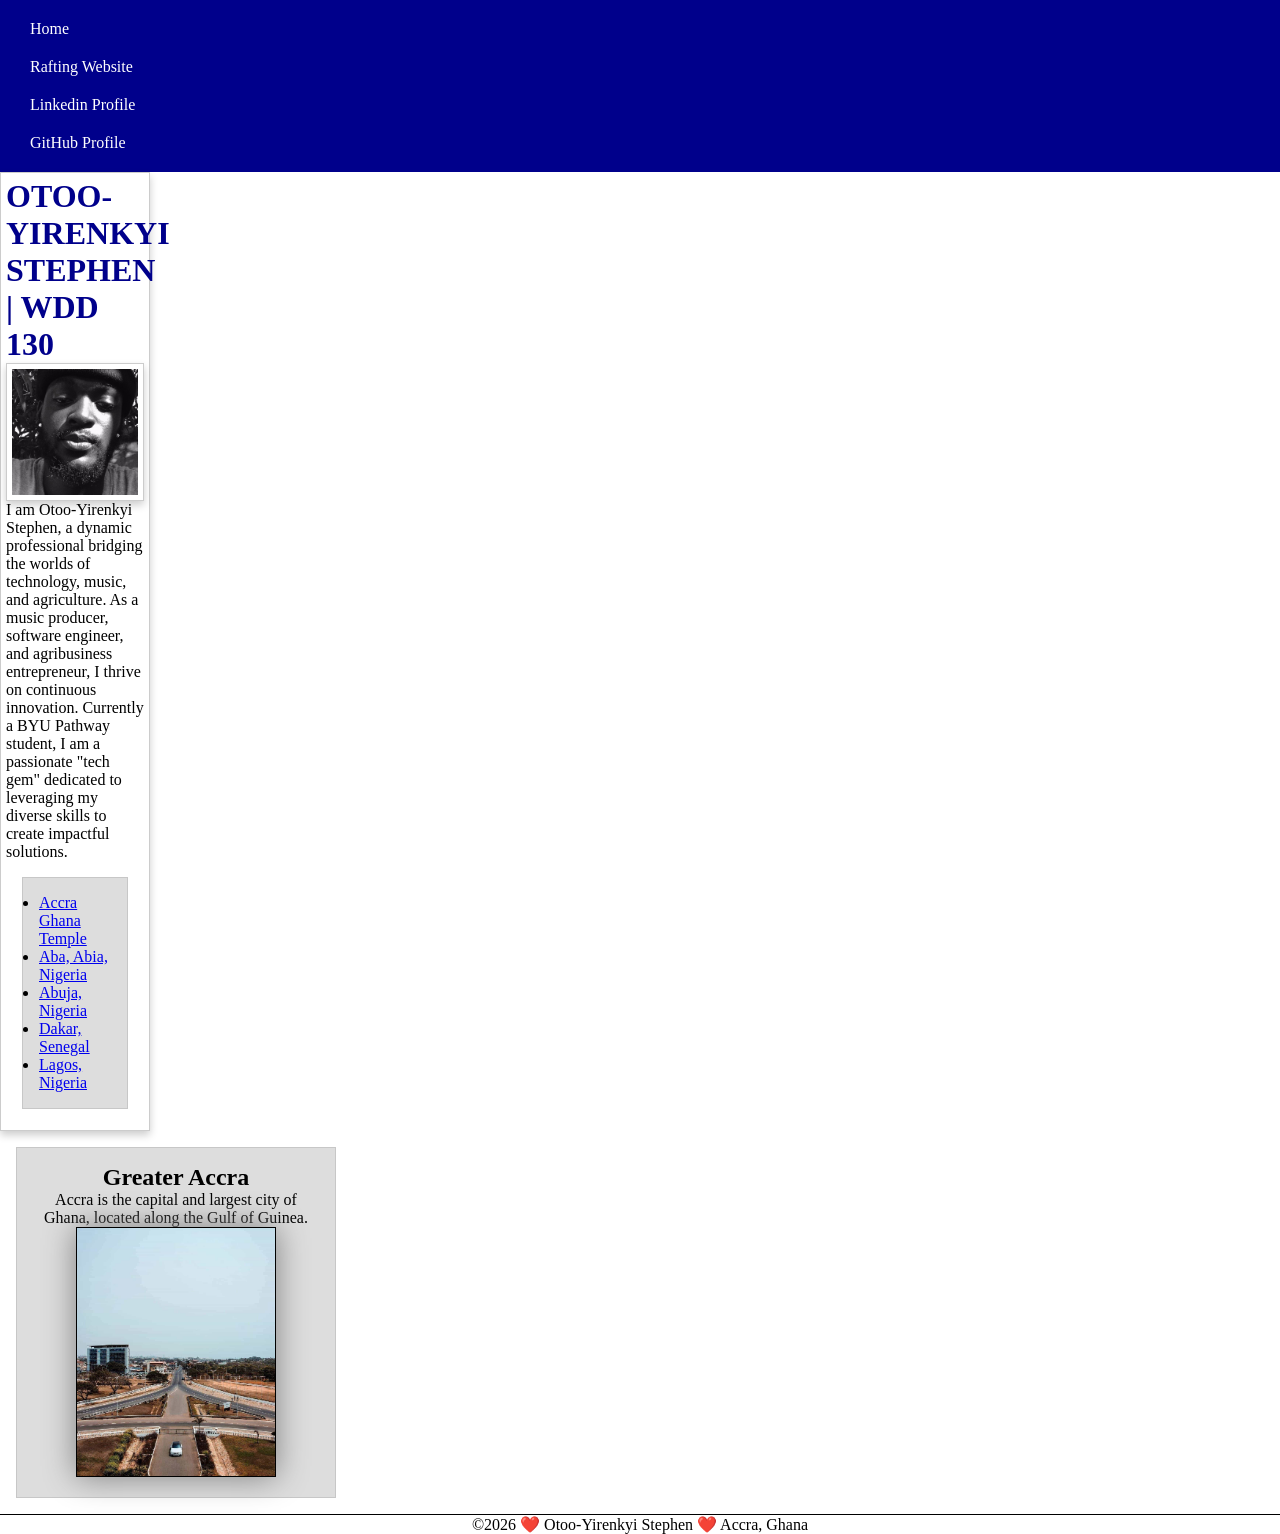
<file: index.html>
<!DOCTYPE html>
<html lang="en-US">

<head>
    <meta charset="UTF-8">
    <meta name="viewport" content="width=device-width, initial-scale=1.0">
    <title>OTOO-YIRENKYI STEPHEN | WDD 130</title>
    <meta name="description" content="Otoo-Yirenkyi Stephen's personal website for WDD 130 course.">
    <meta name="author" content="Otoo-Yirenkyi Stephen">

    <link rel="stylesheet" href="styles/styles.css">
</head>

<body>
    <header>
        <nav>
            <a href="#">Home</a>
            <a href="wwr/">Rafting Website</a>
            <a href="https://www.linkedin.com/in/yirenkyi-otoo-stephen-889b21194/?skipRedirect=true">Linkedin Profile</a>
            <a href="https://www.github.com/stevbeatz">GitHub Profile</a>
        </nav>
    </header>

    <main>
        <h1>OTOO-YIRENKYI STEPHEN | WDD 130</h1>
        <img src="images/profile.jpg" alt="Profile picture of Otoo-Yirenkyi Stephen" width="200">
        <p>
            I am Otoo-Yirenkyi Stephen, a dynamic professional bridging the worlds of technology,
            music, and agriculture. As a music producer, software engineer, and agribusiness
            entrepreneur,
            I thrive on continuous innovation. Currently a BYU Pathway student, I am a passionate
            "tech gem"
            dedicated to leveraging my diverse skills to create impactful solutions.
        </p>
        <ul class="box">
            <li><a href="https://www.churchofjesuschrist.org/temples/details/accra-ghana-temple?lang=eng" target="_blank" rel="noopener"> Accra Ghana Temple</a></li>
            <li><a href="https://www.churchofjesuschrist.org/temples/details/aba-abia-nigeria-temple?lang=eng" target="_blank" rel="noopener"> Aba, Abia, Nigeria</a></li>
            <li><a href="https://www.churchofjesuschrist.org/temples/details/abuja-nigeria-temple?lang=eng" target="_blank" rel="noopener"> Abuja, Nigeria</a></li>
            <li><a href="https://www.churchofjesuschrist.org/temples/details/dakar-senegal-temple?lang=eng" target="_blank" rel="noopener"> Dakar, Senegal</a></li>
            <li><a href="https://www.churchofjesuschrist.org/temples/details/lagos-nigeria-temple?lang=eng" target="_blank" rel="noopener"> Lagos, Nigeria</a></li>
        </ul>
    </main>

    <aside class="box">
        <h2>Greater Accra</h2>
        <p>Accra is the capital and largest city of Ghana, located along the Gulf of Guinea.</p>
        <img src="images/acra.jpg" alt="A scenic view of Accra, Ghana" width="300">
    </aside>

    <footer>
        <p>&copy;2026 ❤️ Otoo-Yirenkyi Stephen ❤️ Accra, Ghana</p>
    </footer>
</body>

</html>
</file>
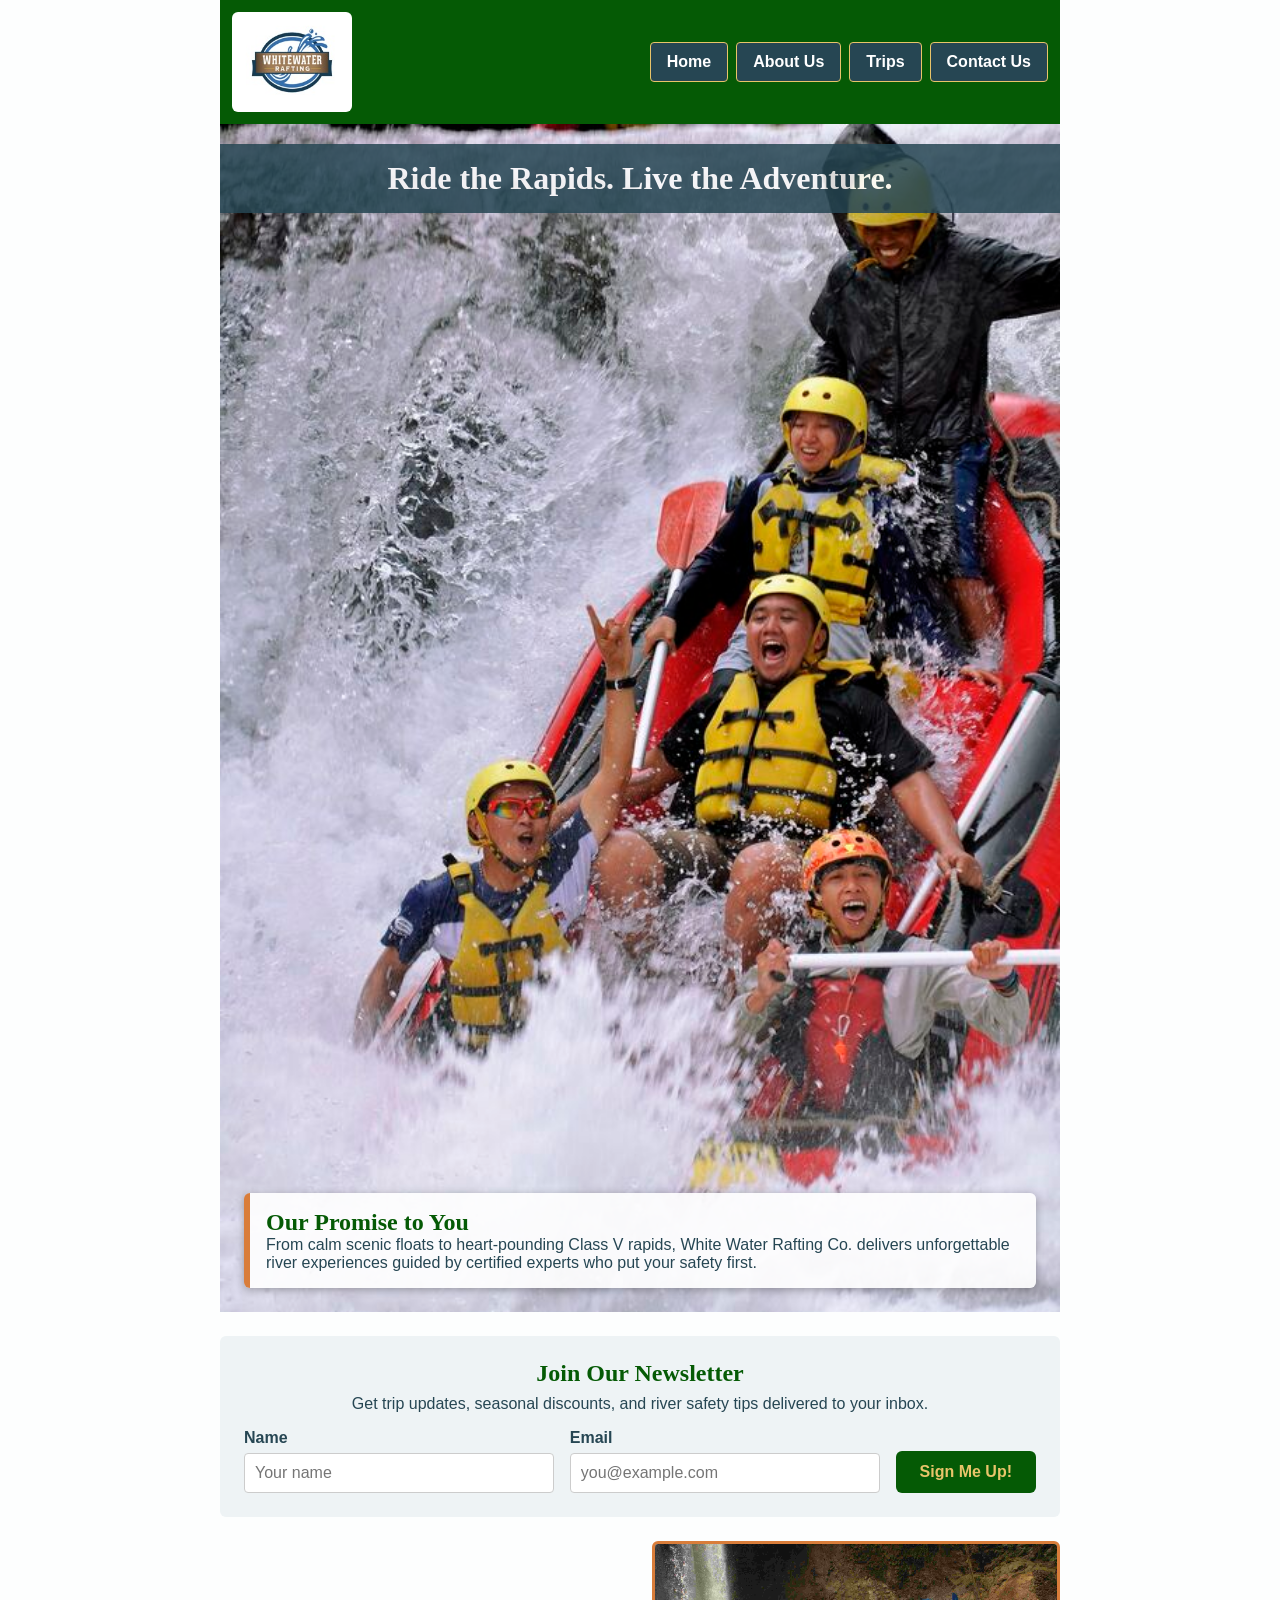
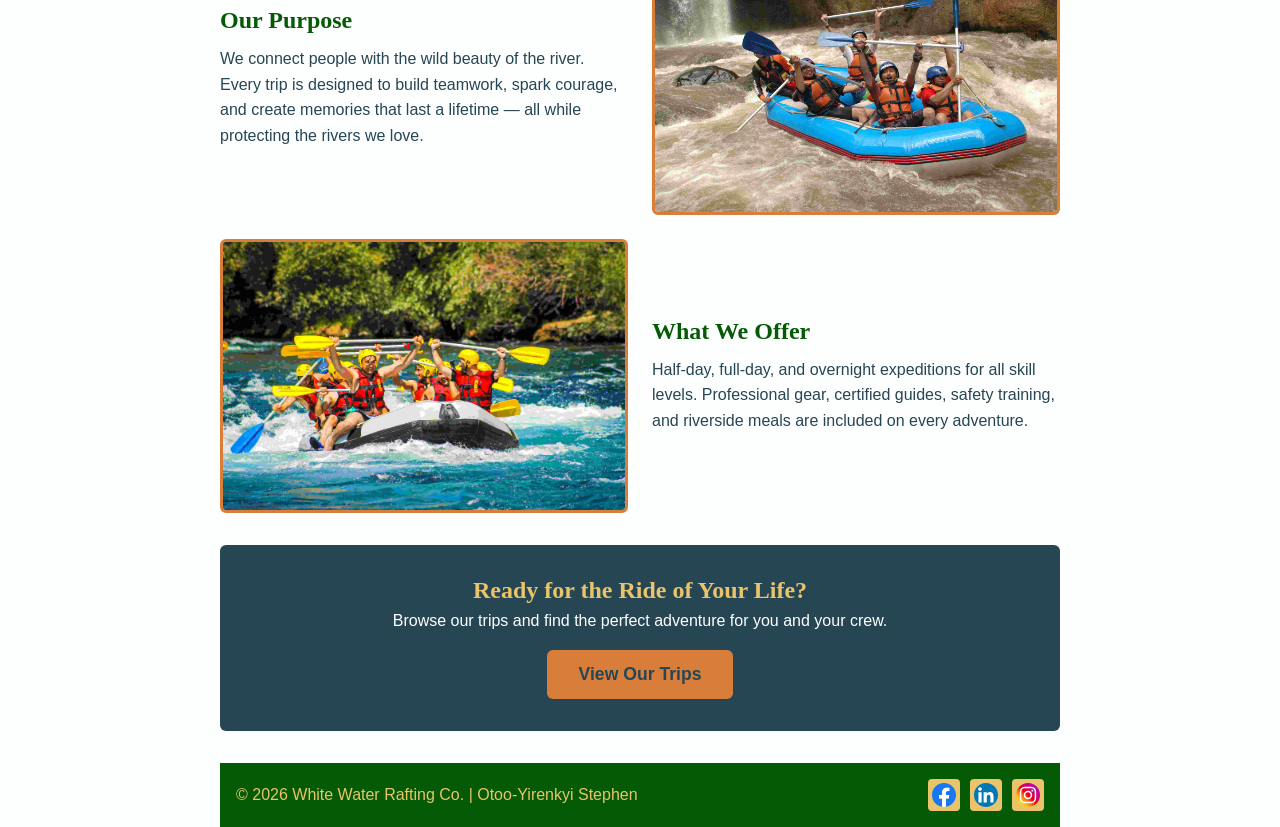
<file: wwr/index.html>
<!DOCTYPE html>
<html lang="en">

<head>
    <meta charset="UTF-8">
    <meta name="viewport" content="width=device-width, initial-scale=1.0">
    <title>Home | White Water Rafting Co.</title>
    <meta name="description"
      content="Experience the thrill of white water rafting with White Water Rafting Co. Book your adventure, join our newsletter, and explore our guided river trips.">
    <meta name="author" content="Otoo-Yirenkyi Stephen">
    <link rel="stylesheet" href="styles/rafting.css">
</head>

<body>
    <header>
        <img src="images/z-wwr-blue.jpg"
          alt="White Water Rafting Co. logo featuring a raft on rushing rapids">
        <nav>
            <a href="index.html">Home</a>
            <a href="about.html">About Us</a>
            <a href="trips.html">Trips</a>
            <a href="contact.html">Contact Us</a>
        </nav>
    </header>

    <main>
        <!-- HERO -->
        <div class="hero">
            <img src="images/boat_2.jpg"
              alt="Rafting team paddling through churning white water rapids">
            <h1>Ride the Rapids. Live the Adventure.</h1>
            <article>
                <h2>Our Promise to You</h2>
                <p>From calm scenic floats to heart-pounding Class V rapids, White Water Rafting Co.
                    delivers unforgettable river experiences guided by certified experts who put
                    your safety first.</p>
            </article>
        </div>

        <!-- NEWSLETTER SIGN-UP -->
        <section class="newsletter">
            <h2>Join Our Newsletter</h2>
            <p>Get trip updates, seasonal discounts, and river safety tips delivered to your inbox.
            </p>
            <form action="#" method="post" class="newsletter-form">
                <div class="form-row">
                    <label for="news-name">Name</label>
                    <input type="text" id="news-name" name="name" placeholder="Your name" required>
                </div>
                <div class="form-row">
                    <label for="news-email">Email</label>
                    <input type="email" id="news-email" name="email" placeholder="you@example.com"
                      required>
                </div>
                <button type="submit">Sign Me Up!</button>
            </form>
        </section>

        <!-- CSS GRID: Purpose & Offerings -->
        <section class="home-grid">
            <div class="grid-item text-item">
                <h2>Our Purpose</h2>
                <p>We connect people with the wild beauty of the river. Every trip is designed to
                    build teamwork, spark courage, and create memories that last a lifetime — all
                    while protecting the rivers we love.</p>
            </div>
            <div class="grid-item image-item">
                <img src="images/dawinara.jpg"
                  alt="Group of rafters celebrating together on the riverbank">
            </div>

            <div class="grid-item image-item">
                <img src="images/hilmiisilak.jpg"
                  alt="Guide pointing out river features to a rafting team">
            </div>
            <div class="grid-item text-item">
                <h2>What We Offer</h2>
                <p>Half-day, full-day, and overnight expeditions for all skill levels. Professional
                    gear, certified guides, safety training, and riverside meals are included on
                    every adventure.</p>
            </div>
        </section>

        <!-- CALL TO ACTION -->
        <section class="cta">
            <h2>Ready for the Ride of Your Life?</h2>
            <p>Browse our trips and find the perfect adventure for you and your crew.</p>
            <a href="trips.html" class="cta-button">View Our Trips</a>
        </section>
    </main>

    <footer>
        <p>&copy; 2026 White Water Rafting Co. | Otoo-Yirenkyi Stephen</p>
        <nav class="socialmedia">
            <a href="https://www.facebook.com" target="_blank" rel="noopener">
                <img src="images/facebook.svg" alt="Facebook icon">
            </a>
            <a href="https://www.linkedin.com" target="_blank" rel="noopener">
                <img src="images/linkedin.svg" alt="LinkedIn icon">
            </a>
            <a href="https://www.instagram.com" target="_blank" rel="noopener">
                <img src="images/instagram.svg" alt="Instagram icon">
            </a>
        </nav>
    </footer>
</body>

</html>
</file>
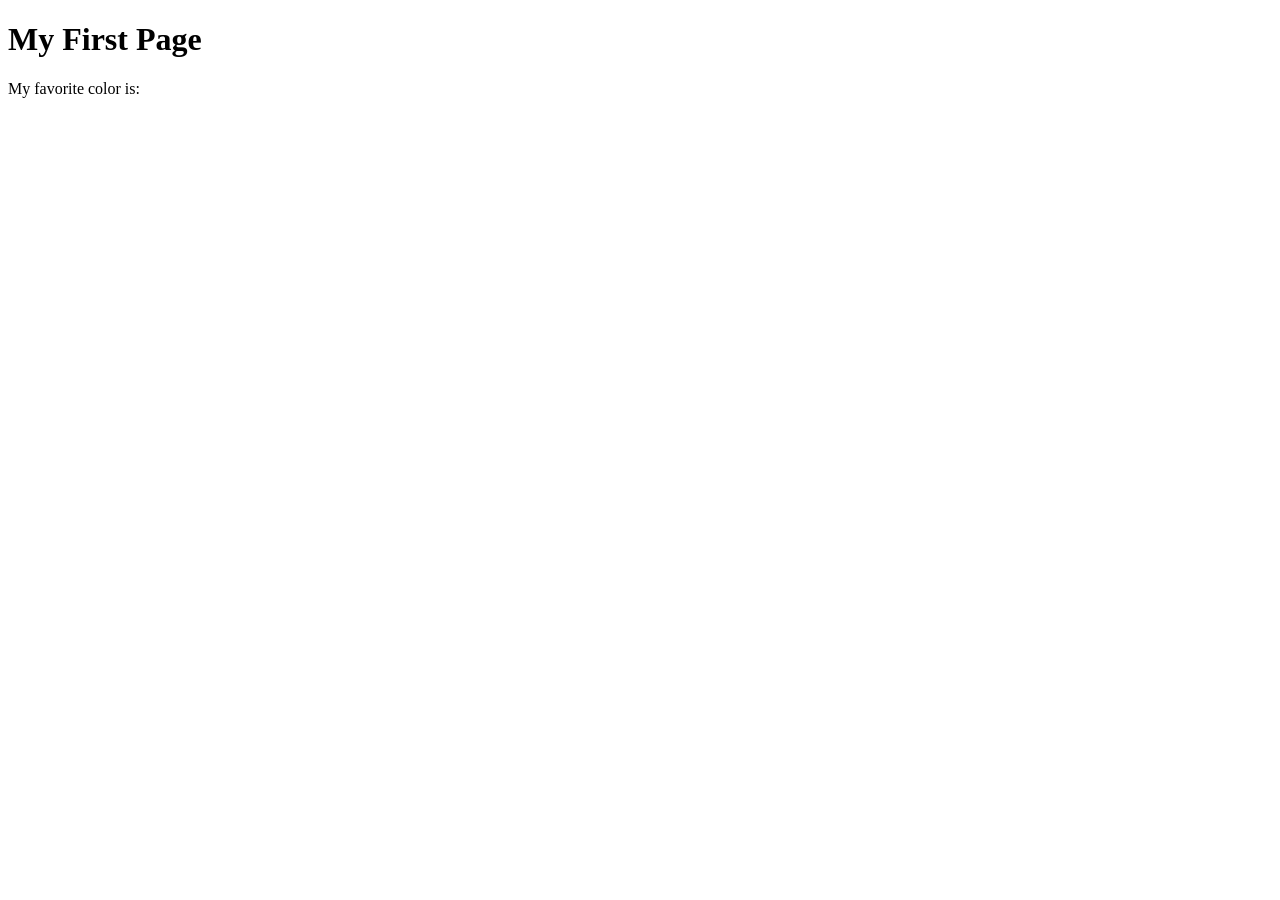
<file: week01/first-page.html>
<!DOCTYPE html>
<html lang="en">
<head>
    <meta charset="UTF-8">
    <meta name="viewport" content="width=device-width, initial-scale=1.0">
    <title>My First Page</title>
</head>
<body>
    <h1>My First Page</h1>
    <p>My favorite color is: </p>
</body>
</html>
</file>
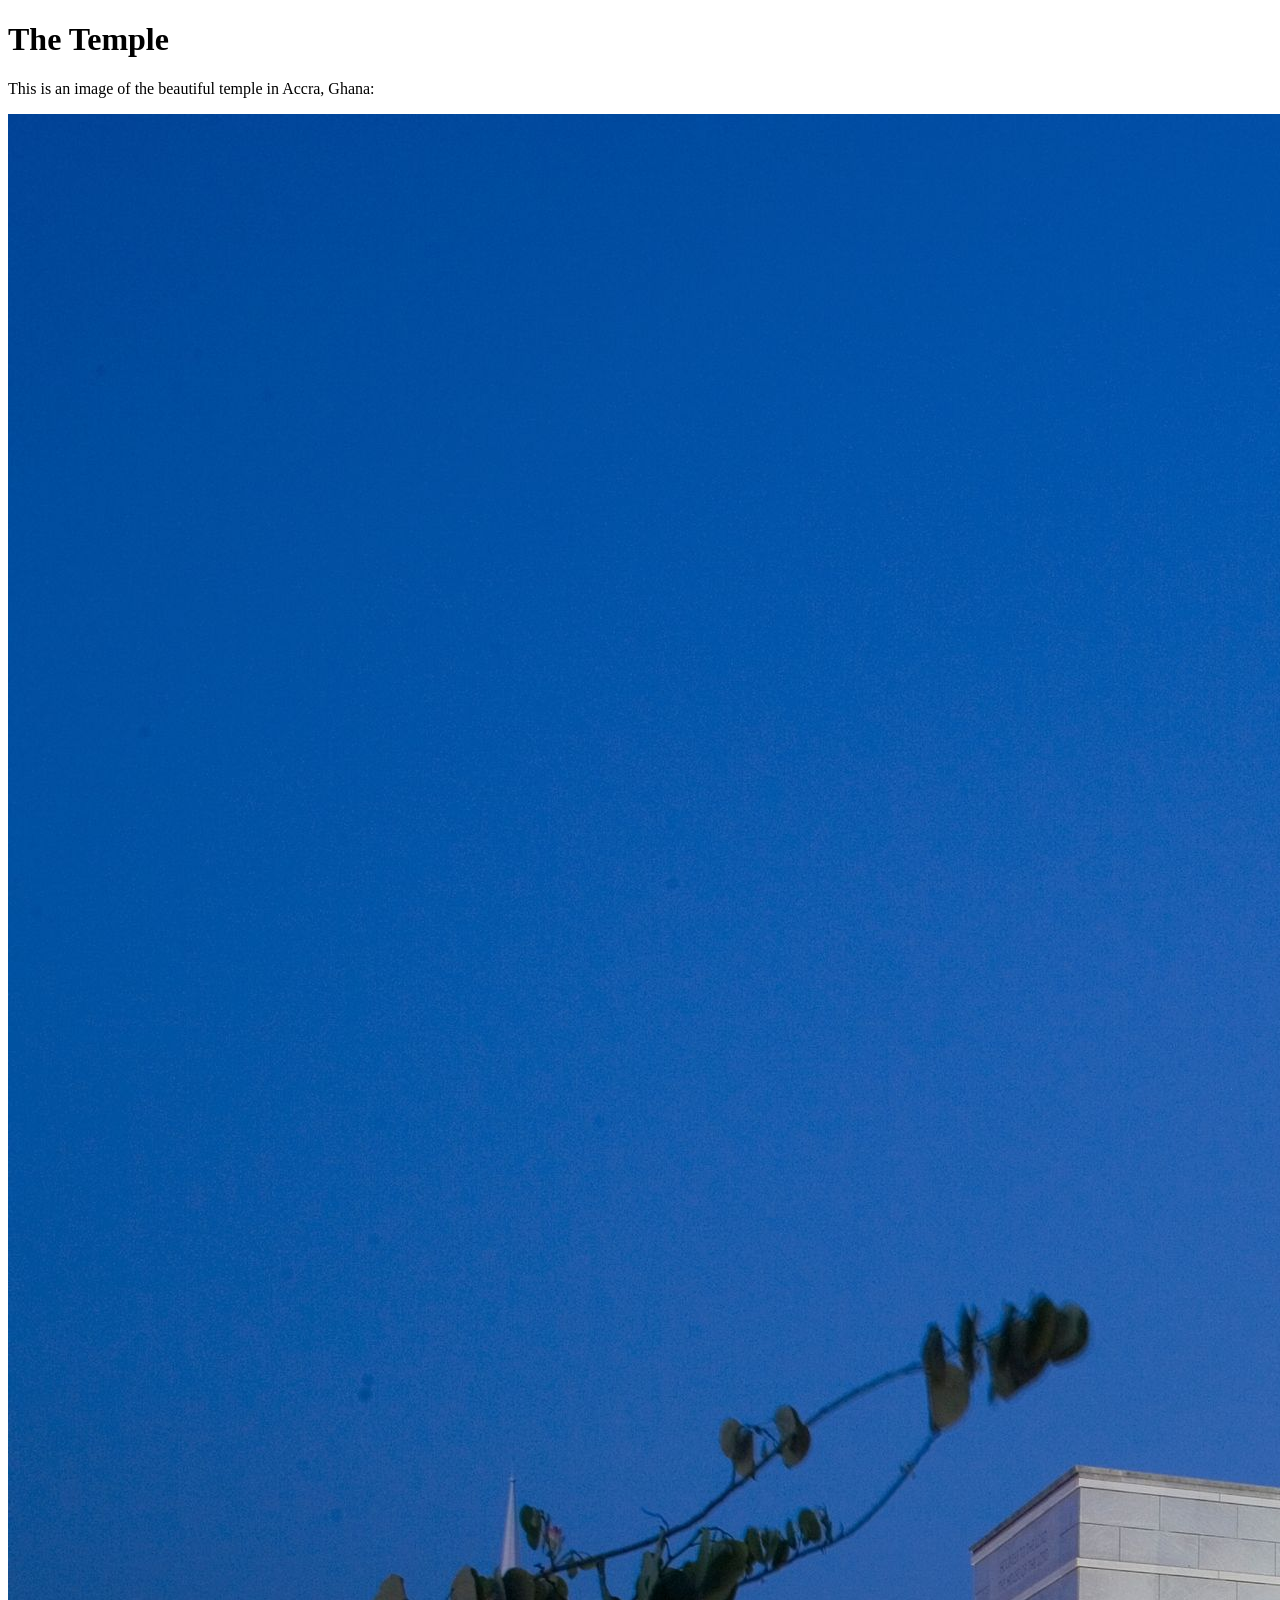
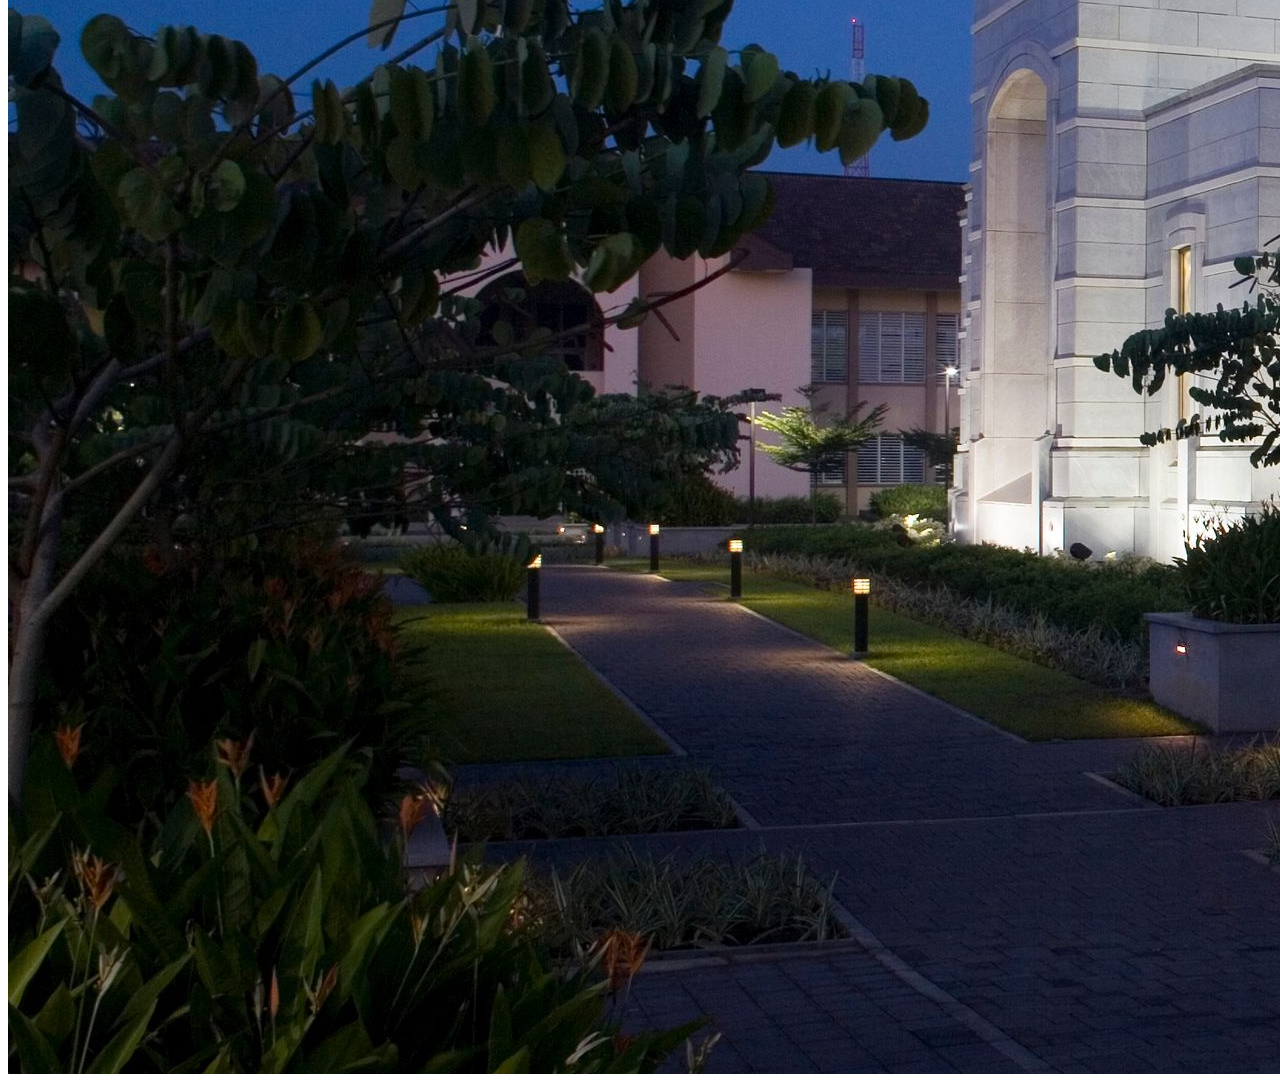
<file: week01/images.html>
<!DOCTYPE html>
<html lang="en">
<head>
    <meta charset="UTF-8">
    <meta name="viewport" content="width=device-width, initial-scale=1.0">
    <title>Temple Image</title>
</head>
<body>
    <h1>The Temple</h1>
    <p>This is an image of the beautiful temple in Accra, Ghana:</p>
    <img src="images/temple-large.jpeg" alt="The Accra Ghana Temple">
    
</body>
</html>
</file>
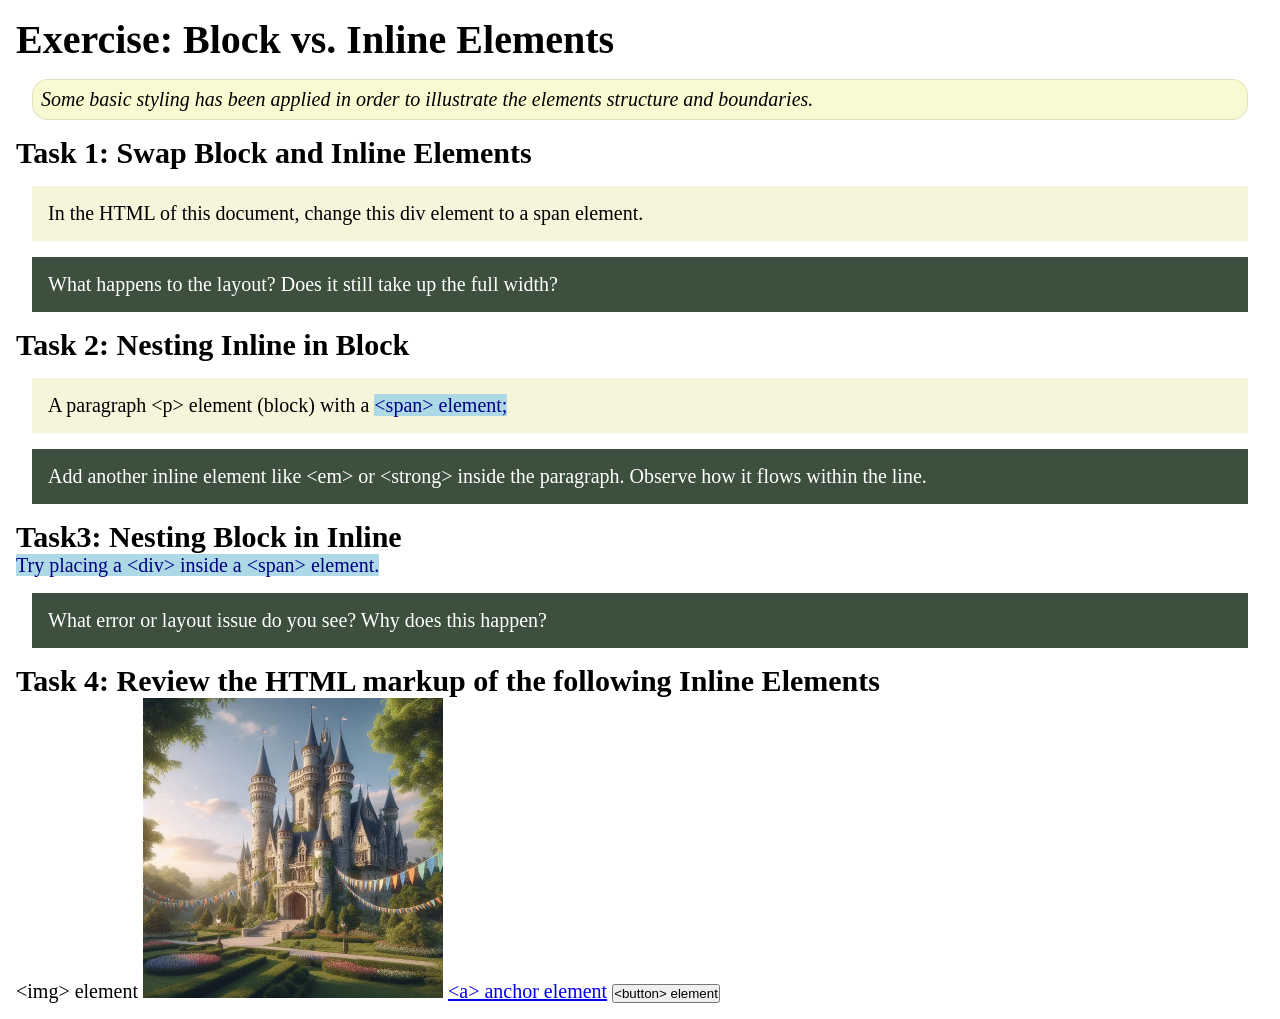
<file: week02/block-vs-inline.html>
<!DOCTYPE html>
<html lang="en">

<head>
    <meta charset="UTF-8">
    <meta name="viewport" content="width=device-width, initial-scale=1.0">
    <title>Exercise: Block vs. Inline Elements</title>
    <link rel="stylesheet" href="styles/block-vs-inline.css">
</head>

<body>
    <main>
        <h1>Exercise: Block vs. Inline Elements</h1>
        <p class="note">Some basic styling has been applied in order to illustrate the elements structure and
            boundaries.</p>

        <h2>Task 1: Swap Block and Inline Elements</h2>
        <div>In the HTML of this document, change this div element to a span element.</div>

        <p class="question">What happens to the layout? Does it still take up the full width?</p>

        <h2>Task 2: Nesting Inline in Block</h2>
        <p>A paragraph &lt;p&gt; element (block) with a <span>&lt;span&gt; element;</span></p>
        <p class="question">Add another inline element like &lt;em&gt; or &lt;strong&gt; inside the paragraph. Observe
            how it flows within the line.</p>

        <h2>Task3: Nesting Block in Inline</h2>
        <span>Try placing a &lt;div&gt; inside a &lt;span&gt; element.</span>
            <p class="question">What error or layout issue do you see? Why does this happen?</p>


            <h2>Task 4: Review the HTML markup of the following Inline Elements</h2>
        &lt;img&gt; element
        <img src="images/castle.webp" alt="placeholder image (images are inline)" width="300" height="300">
        <a href="https://churchofjesuschrist.org">&lt;a&gt; anchor element</a>
        <button type="button">&lt;button&gt; element</button>
    </main>
</body>

</html>
</file>
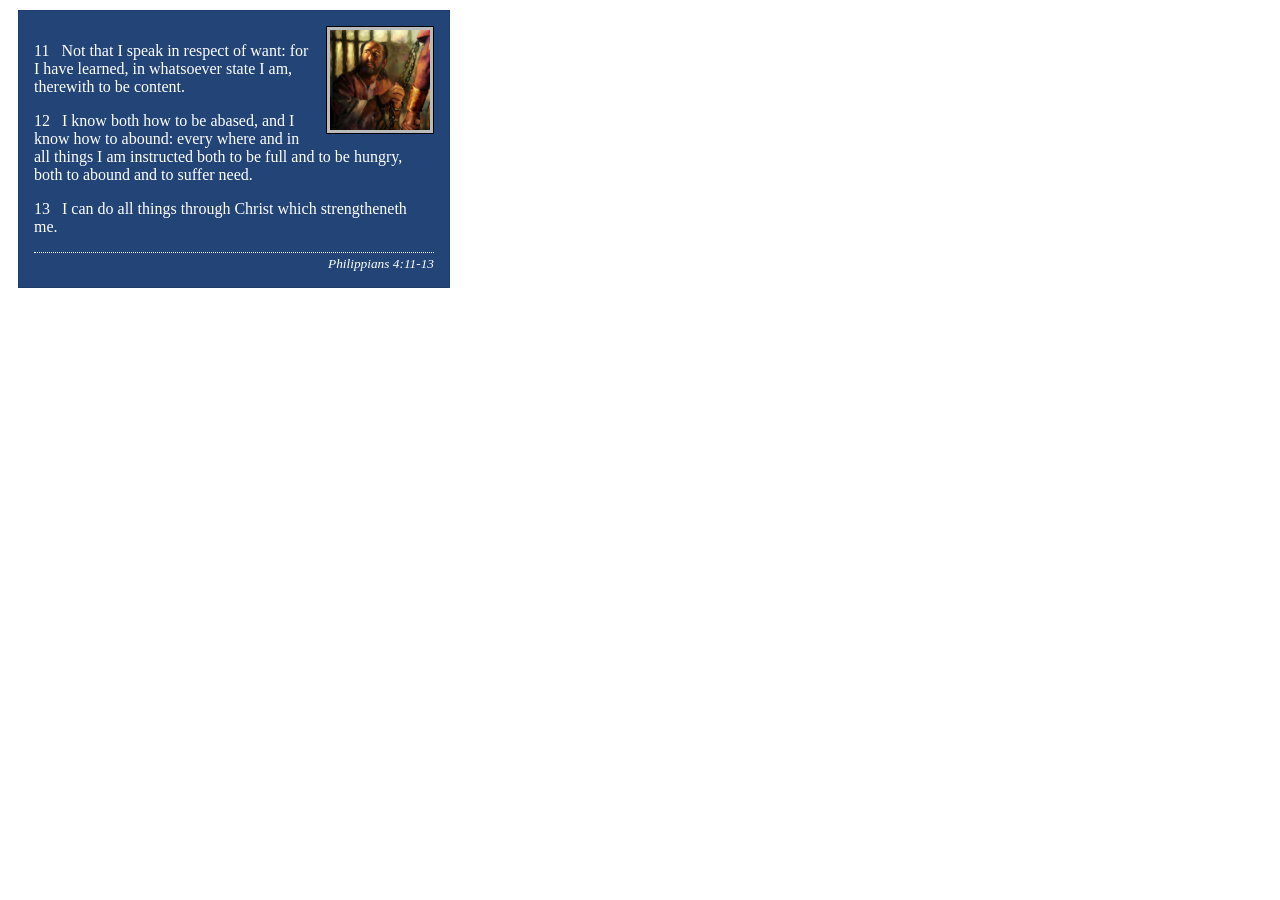
<file: week02/box-model-solution.html>
<!DOCTYPE html>
<html lang="en">
<head>
    <meta charset="UTF-8">
    <meta name="viewport" content="width=device-width, initial-scale=1.0">
    <title>Box Model Activity</title>
    <link rel="stylesheet" href="styles/box-model-solution.css">
</head>
<body>
    <main>
        <div class="callout">
            <img src="images/apostle-paul-imprisoned.webp" alt="Paul the Apostle - Imprisoned in Rome" width="200" height="200">
            <blockquote>
                <p>11 &nbsp; Not that I speak in respect of want: for I have learned, in whatsoever state I am, therewith to be content.</p>
                <p>12 &nbsp; I know both how to be abased, and I know how to abound: every where and in all things I am instructed both to be full and to be hungry, both to abound and to suffer need.</p>
                <p>13 &nbsp; I can do all things through Christ which strengtheneth me.</p>
            </blockquote>
            <cite>Philippians 4:11-13</cite>
        </div>
    </main>
</body>
</html>
</file>
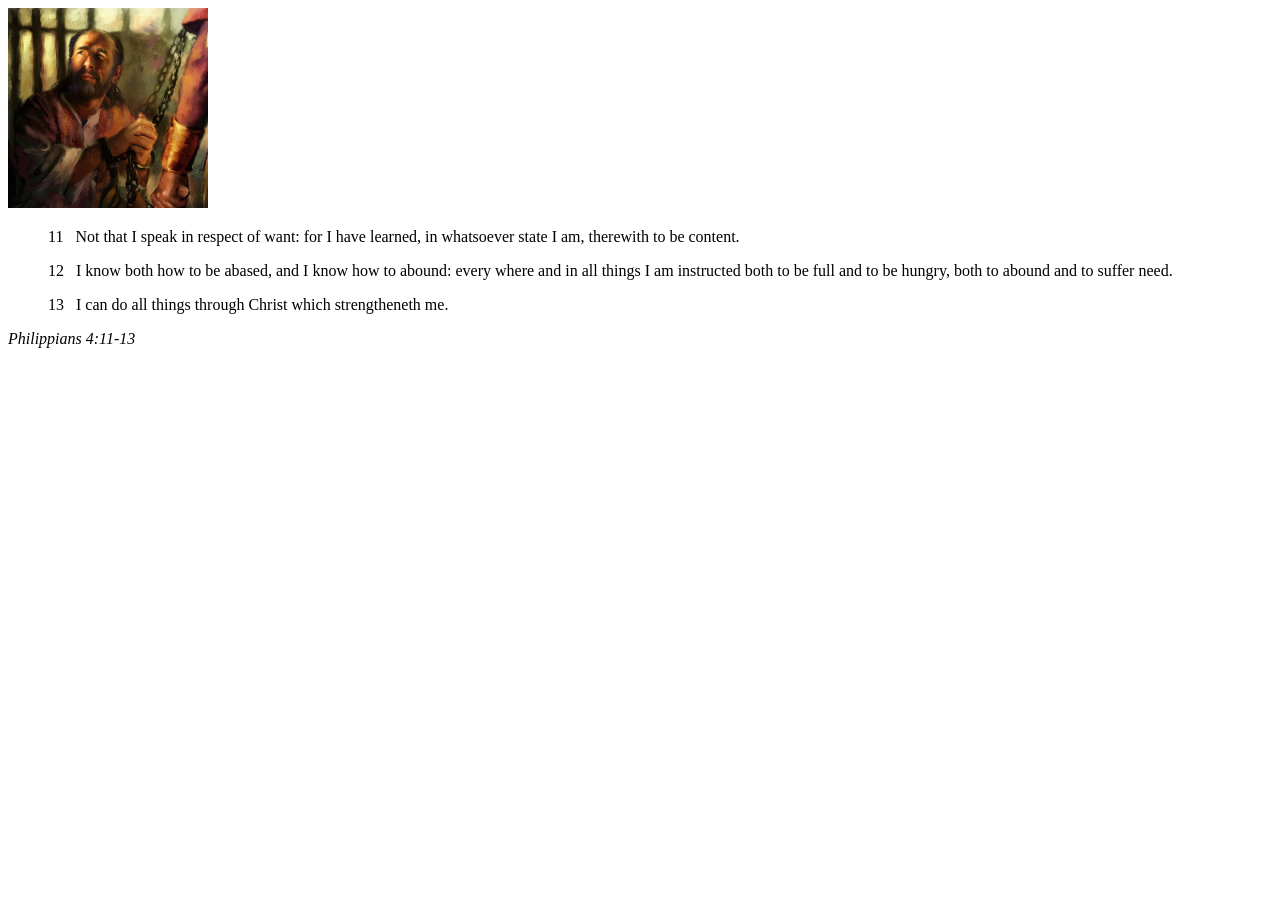
<file: week02/box-model.html>
<!DOCTYPE html>
<html lang="en">
<head>
    <meta charset="UTF-8">
    <meta name="viewport" content="width=device-width, initial-scale=1.0">
    <title>Box Model Activity</title>
</head>
<body>
    <main>
        <div class="callout">
            <img src="images/apostle-paul-imprisoned.webp" alt="Paul the Apostle - Imprisoned in Rome" width="200" height="200">
            <blockquote>
                <p>11 &nbsp; Not that I speak in respect of want: for I have learned, in whatsoever state I am, therewith to be content.</p>
                <p>12 &nbsp; I know both how to be abased, and I know how to abound: every where and in all things I am instructed both to be full and to be hungry, both to abound and to suffer need.</p>
                <p>13 &nbsp; I can do all things through Christ which strengtheneth me.</p>
            </blockquote>
            <cite>Philippians 4:11-13</cite>
        </div>
    </main>
</body>
</html>
</file>
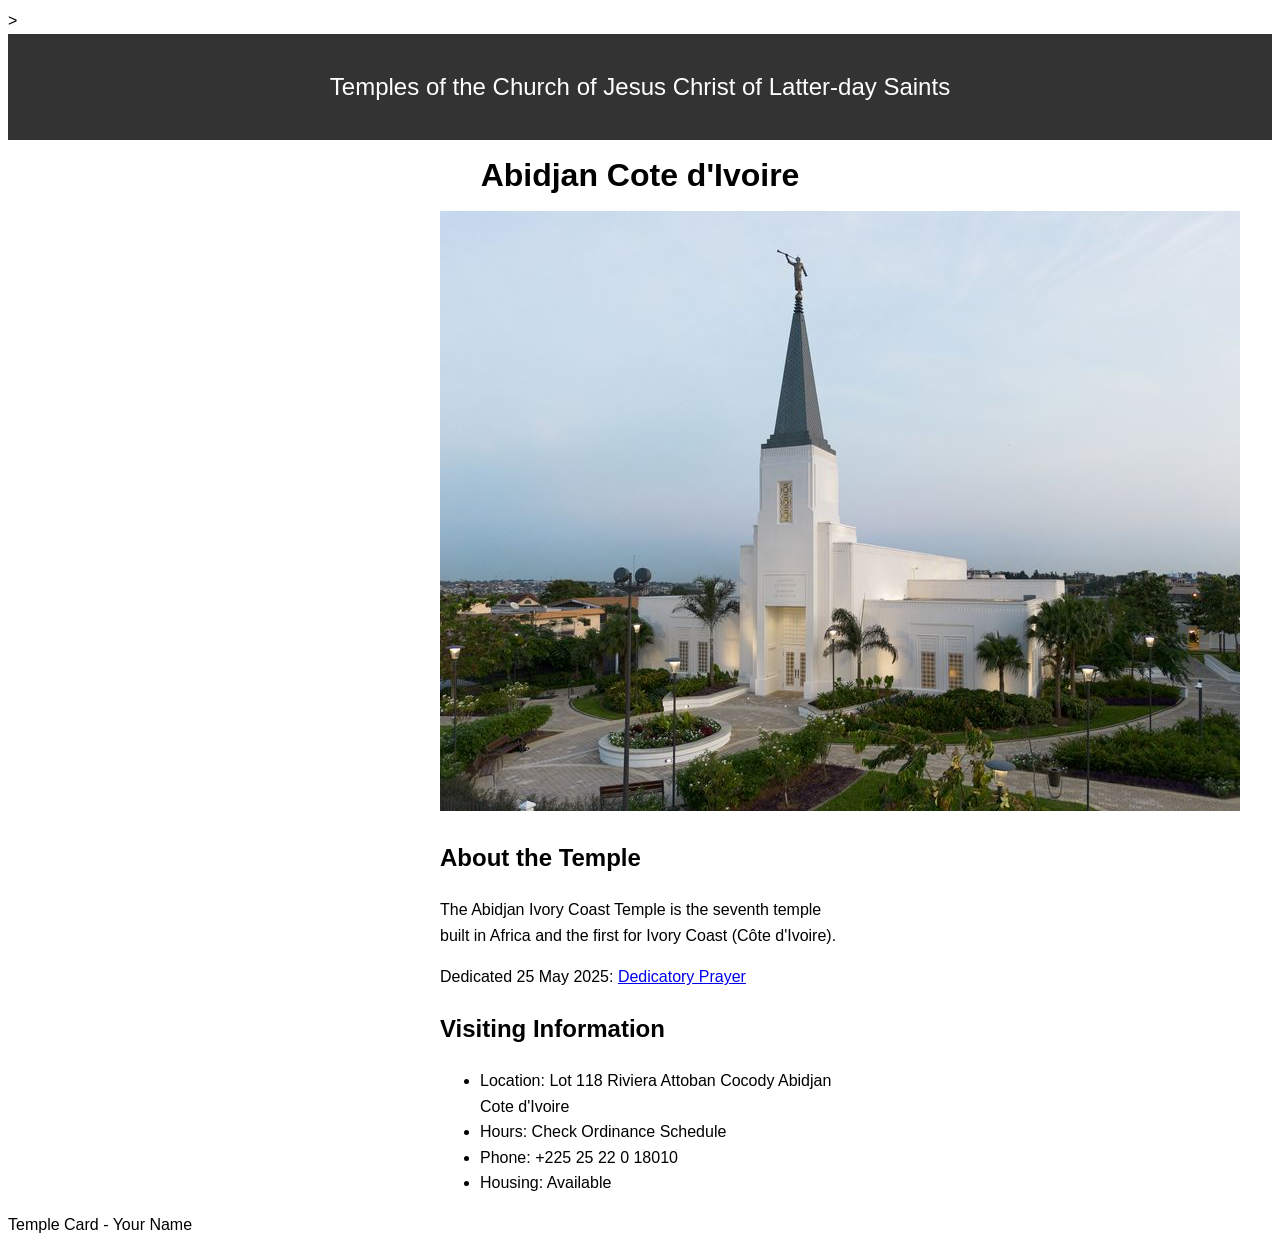
<file: week02/temple.html>
<!DOCTYPE html>
<html lang="en">

<head>
    <meta charset="UTF-8">
    <meta name="viewport" content="width=device-width, initial-scale=1.0">
    <link rel="stylesheet" href="styles/temple.css">>
    <title>Temple Card - Abidjan Cote d'Ivoire</title>
</head>

<body>
    <header>
        <p>Temples of the Church of Jesus Christ of Latter-day Saints</p>
    </header>
    <main>
        <h1>Abidjan Cote d'Ivoire</h1>
        <picture>
            <img src="images/abidjan-ivory-coast.jpeg" alt="Abidjan Cote d'Ivoire Temple">
        </picture>
        <section>
            <h2>About the Temple</h2>
            <p>The Abidjan Ivory Coast Temple is the seventh temple built in Africa and the first
                for Ivory Coast (Côte
                d'Ivoire).</p>
            <p>Dedicated 25 May 2025: <a
                  href="https://www.churchofjesuschrist.org/temples/dedicatory-prayer/abidjan-ivory-coast-temple/2025-05-25?lang=eng"
                  target="_blank" rel="noopener noreferrer">Dedicatory Prayer</a></p>
        </section>
        <section>
            <h2>Visiting Information</h2>
            <ul>
                <li>Location: Lot 118 Riviera Attoban Cocody Abidjan Cote d'Ivoire</li>
                <li>Hours: Check Ordinance Schedule</li>
                <li>Phone: +225 25 22 0 18010</li>
                <li>Housing: Available</li>
            </ul>
        </section>
    </main>
    <footer>
        <p>Temple Card - Your Name</p>
    </footer>
</body>

</html>
</file>
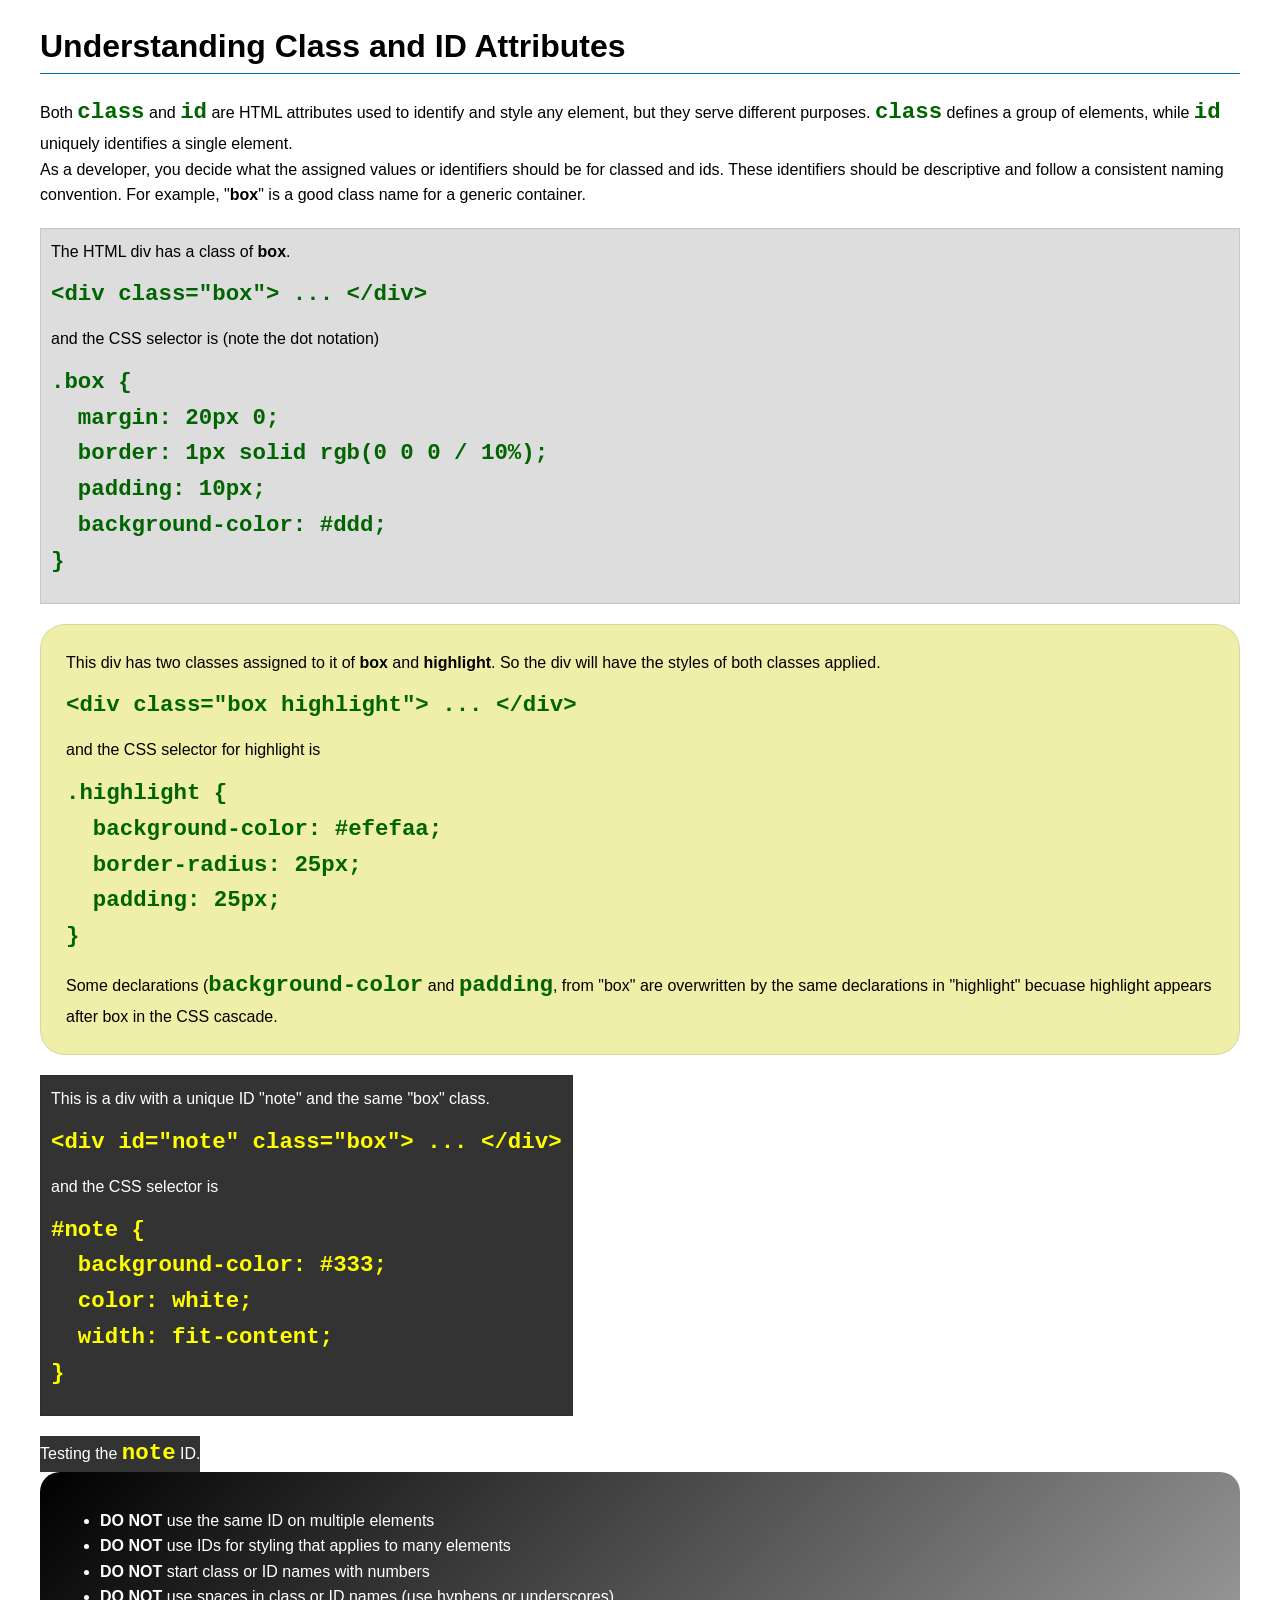
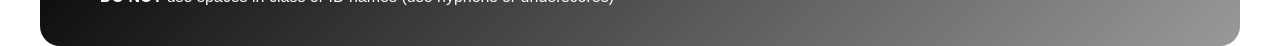
<file: week03/class-and-id.html>
<!DOCTYPE html>
<html lang="en">

<head>
    <meta charset="UTF-8">
    <meta name="viewport" content="width=device-width, initial-scale=1.0">
    <title>Class vs ID Attributes</title>
    <link rel="stylesheet" href="styles/class-and-id.css">
</head>

<body>
    <h1>Understanding Class and ID Attributes</h1>
    <p>Both <code>class</code> and <code>id</code> are HTML attributes used to identify and style any element, but they
        serve different purposes. <code>class</code> defines a group of elements, while <code>id</code> uniquely
        identifies a single element.</p>
    <p>As a developer, you decide what the assigned values or identifiers should be for classed and ids. These
        identifiers should be
        descriptive and follow a consistent naming convention. For example, "<strong>box</strong>" is a good class name
        for a generic container.</p>
    <div class="box">
        <p>The HTML div has a class of <strong>box</strong>.</p>
        <pre><code class="html">&lt;div class="box"&gt; ... &lt;/div&gt;</code></pre>
        and the CSS selector is (note the dot notation)
        <pre><code class="css">.box {
  margin: 20px 0;
  border: 1px solid rgb(0 0 0 / 10%);
  padding: 10px;
  background-color: #ddd; 
}</code></pre>
    </div>

    <div class="box highlight">
        <p>This div has two classes assigned to it of <strong>box</strong> and <strong>highlight</strong>. So the div
            will have the styles of both classes applied.</p>
        <pre><code class="html">&lt;div class="box highlight"&gt; ... &lt;/div&gt;</code></pre>
        and the CSS selector for highlight is
        <pre><code class="css">.highlight {
  background-color: #efefaa;
  border-radius: 25px;
  padding: 25px;
}</code></pre>
<p>Some declarations (<code>background-color</code> and <code>padding</code>, from "box" are overwritten by the same declarations in "highlight" becuase highlight appears after box in the CSS cascade.</p>
    </div>

    <div id="note" class="box">
        <p>This is a div with a unique ID "note" and the same "box" class.</p>
        <pre><code class="html">&lt;div id="note" class="box"&gt; ... &lt;/div&gt;</code></pre>
        and the CSS selector is
        <pre><code class="css">#note {
  background-color: #333;
  color: white;
  width: fit-content;
}</code></pre>
    </div>

    <div id="note">
        <p>Testing the <code>note</code> ID.</p>
    </div>

    <section id="best-practice">
        <ul>
            <li><strong>DO NOT</strong> use the same ID on multiple elements</li>
            <li><strong>DO NOT</strong> use IDs for styling that applies to many elements</li>
            <li><strong>DO NOT</strong> start class or ID names with numbers</li>
            <li><strong>DO NOT</strong> use spaces in class or ID names (use hyphens or underscores)</li>
        </ul>
    </section>




</body>

</html>
</file>
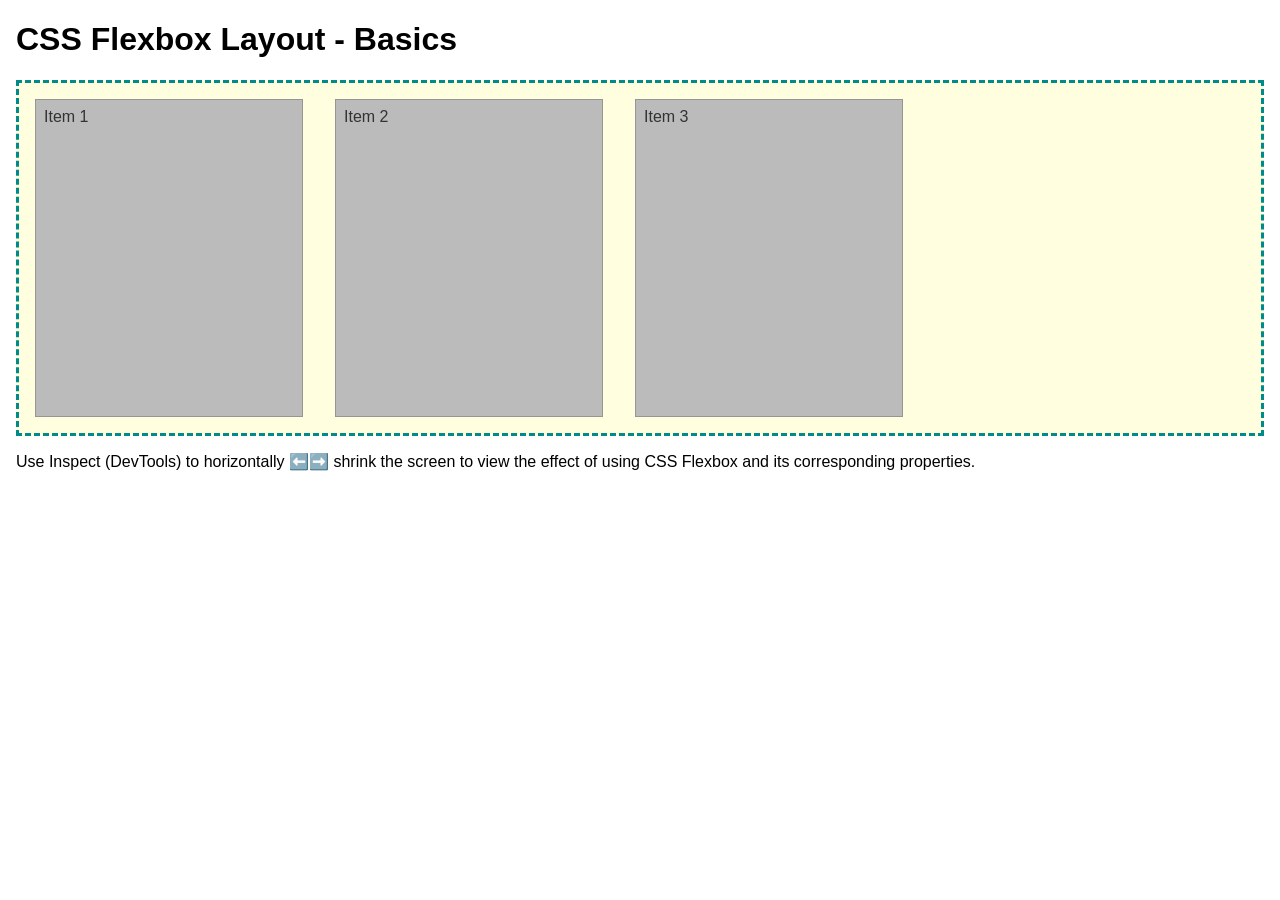
<file: week04/flexbox-layout.html>
<!DOCTYPE html>
<html lang="en">
<head>
    <meta charset="UTF-8">
    <meta name="viewport" content="width=device-width, initial-scale=1.0">
    <title>CSS Flexbox Layout - Basics</title>
    <link rel="stylesheet" href="styles/flexbox.css">
</head>
<body>
    <main>
        <h1>CSS Flexbox Layout - Basics</h1>
        <div class="flex-container">
            <div class="flex-item item1">Item 1</div>
            <div class="flex-item item2">Item 2</div>
            <div class="flex-item item3">Item 3</div>
        </div>
        <p>Use Inspect (DevTools) to horizontally ⬅️➡️ shrink the screen to view the effect of using CSS Flexbox and its corresponding properties.</p>
    </main>
</body>
</html>
</file>
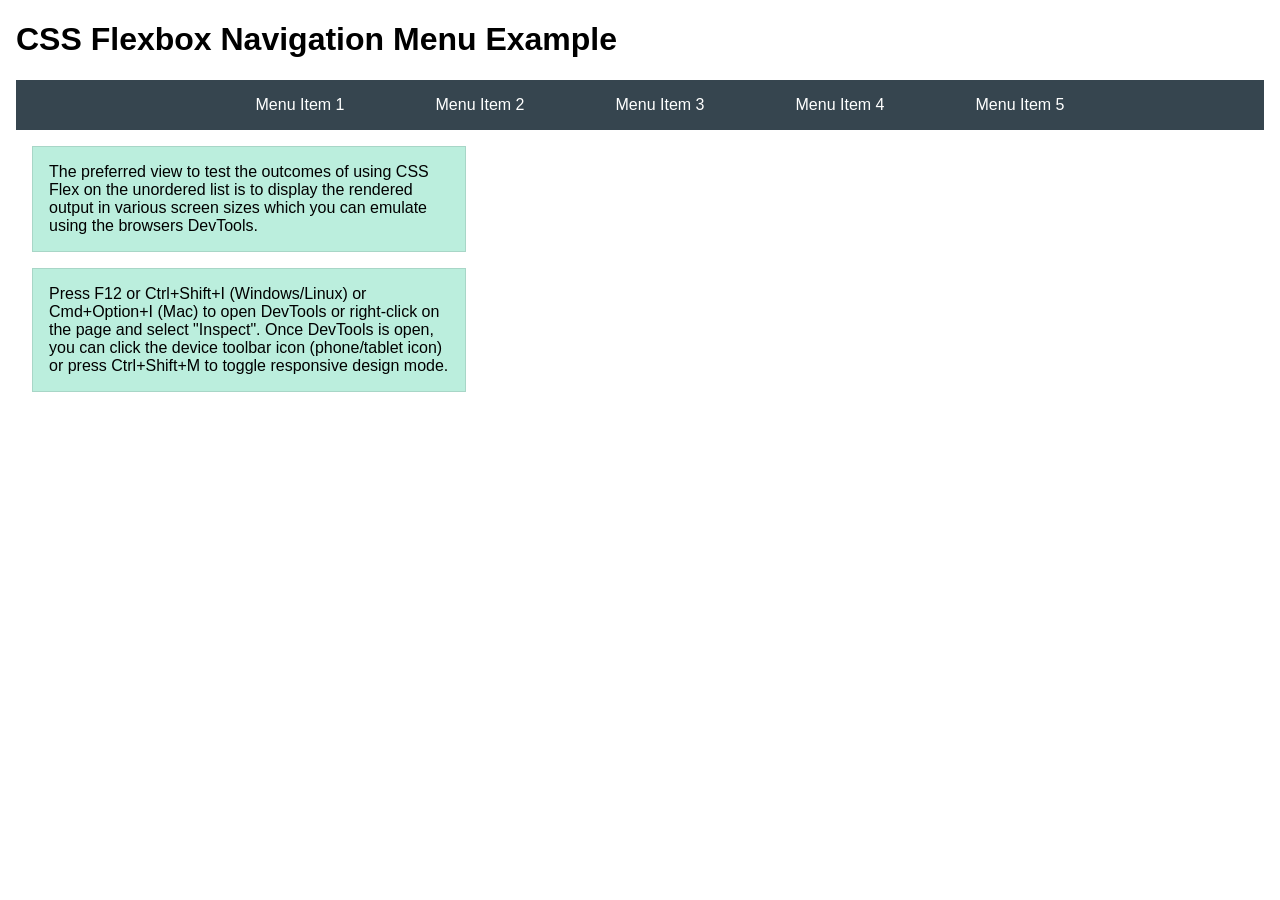
<file: week04/flexbox-menu.html>
<!DOCTYPE html>
<html lang="en">
<head>
    <meta charset="UTF-8">
    <meta name="viewport" content="width=device-width, initial-scale=1.0">
    <title>CSS Flexbox - Navigation Menu</title>
    <link rel="stylesheet" href="styles/flexbox-menu.css">
</head>
<body>
    <main>
        <h1>CSS Flexbox Navigation Menu Example</h1>
        <nav>
            <ul>
                <li><a href="#">Menu Item 1</a></li>
                <li><a href="#">Menu Item 2</a></li>
                <li><a href="#">Menu Item 3</a></li>
                <li><a href="#">Menu Item 4</a></li>
                <li><a href="#">Menu Item 5</a></li>
            </ul>
        </nav>
        <p>The preferred view to test the outcomes of using CSS Flex on the unordered list is to display the rendered output in various screen sizes which you can emulate using the browsers DevTools.</p>

        <p>Press F12 or Ctrl+Shift+I (Windows/Linux) or Cmd+Option+I (Mac) to open DevTools or right-click on the page and select "Inspect". Once DevTools is open, you can click the device toolbar icon (phone/tablet icon) or press Ctrl+Shift+M to toggle responsive design mode.</p>

                      
        
    </main>
</body>
</html>
</file>
<file: styles/styles.css>
* {
    margin: 0;
    padding: 0;
    box-sizing: border-box;
}
nav {
    background-color: darkblue;
    padding: 10px;
}

nav a {
    color: white;
    display: block;
    /* Changed from block to place links side-by-side */
    padding: 10px 20px;
    text-decoration: none;
}

h1 {
    color: darkblue;
    /* Added missing semicolon */
}

img {
    width: 150px;
    height: auto;
    border: 1px solid black;
    /* Fixed spelling from 'boarder' */
    box-shadow: 0 0 30px gray;
}

p {
    padding: 0;
}

main {
    max-width: 840px;
    width: 200px;
    height: auto;
    border: 1px solid #ccc;
    padding: 5px;
    box-shadow: 0 4px 8px rgba(0, 0, 0, 0.2);
}

main img {
    /* you most likely will have other css declarations here */
    float: right;
}

main img {
    height: auto;
    width: 100%;
    border: 1px solid #ccc;
    padding: 5px;
    box-shadow: 0 4px 8px rgba(0, 0, 0, 0.2);
}

aside {
    width: 20rem;
    margin: 1rem;
    border: 1px solid rgb(0 0 0 / 0.2);
    padding: 1rem;
    background-color: #eee;
    color: #333;
    text-align: center;
}

aside h2 {
    postion: absolute;
    top: 47px;
    left: 150%;
}

p { padding: 0;}

aside img {
    width: 200px;
    height: auto;
}

main {
    width: 150px;
    height: auto;
    
}


footer {
    margin-top: 15px;
    border-top: 1px solid #000;
    text-align: center;
}

/* Class Selectors */
.box {
    margin: 1rem;
    border: 1px solid rgb(0 0 0 / 10%);
    padding: 1rem;
    background-color: #ddd;
    color:#000;
}
</file>
<file: wwr/styles/rafting.css>
/* rafting.css */

/* ===== CSS Variables ===== */
:root {
    --primary-color: #055a05;
    /* forest green */
    --secondary-color: #d97d3a;
    /* warm sand (darkened for AA contrast) */
    --accent1-color: #264653;
    /* dark slate blue */
    --accent2-color: #e9c46a;
    /* light golden yellow */
    --text-color: #264653;
    --heading-font: "Times New Roman", "Georgia", serif;
    --body-font: "Arial", "Helvetica", sans-serif;
}

/* ===== Universal reset ===== */
*,
*::before,
*::after {
    margin: 0;
    padding: 0;
    box-sizing: border-box;
}

/* ===== Base ===== */
body {
    font-family: var(--body-font);
    color: var(--text-color);
    background-color: #fdfefe;
}

/* ===== Page width limit (responsive) ===== */
header,
main,
footer {
    max-width: 840px;
    width: 100%;
    margin: 0 auto;
}

/* ===== Headings ===== */
h1,
h2 {
    font-family: var(--heading-font);
    color: var(--primary-color);
}

/* ============================================
   HEADER — CSS Grid: logo | nav
   ============================================ */
header {
    display: grid;
    grid-template-columns: 150px 1fr;
    align-items: center;
    background-color: var(--primary-color);
    color: var(--accent2-color);
    padding: 12px;
    gap: 16px;
}

header img {
    width: 120px;
    height: auto;
    display: block;
    background-color: #ffffff;
    padding: 4px;
    border-radius: 6px;
}

/* ============================================
   NAV — CSS Flex: horizontal row
   ============================================ */
header nav {
    display: flex;
    justify-content: flex-end;
    gap: 8px;
}

header nav a {
    display: block;
    color: #ffffff;
    text-decoration: none;
    font-weight: bold;
    padding: 10px 16px;
    background-color: var(--accent1-color);
    border: 1px solid var(--accent2-color);
    border-radius: 4px;
    transition: background-color 0.2s ease;
}

header nav a:hover {
    background-color: var(--accent2-color);
    color: var(--primary-color);
}

/* ============================================
   HERO with overlays
   ============================================ */
.hero {
    position: relative;
    margin-bottom: 24px;
}

.hero img {
    display: block;
    width: 100%;
    height: auto;
}

.hero h1 {
    position: absolute;
    top: 20px;
    width: 100%;
    padding: 16px;
    text-align: center;
    opacity: 0.85;
    background-color: var(--accent1-color);
    color: #ffffff;
}

.hero article {
    position: absolute;
    bottom: 24px;
    left: 24px;
    right: 24px;
    background-color: #ffffffe6;
    border-left: 6px solid var(--secondary-color);
    border-radius: 6px;
    box-shadow: 0 2px 8px #0000004d;
    padding: 16px;
}

.hero article img {
    float: right;
    width: 125px;
    height: auto;
    margin-left: 12px;
    border-radius: 4px;
}

/* ============================================
   HISTORY — grid: text | image | text
   ============================================ */
.history {
    margin: 24px 0;
    padding: 16px;
    background-color: #eef3f5;
    border-radius: 6px;
}

.history h2 {
    text-align: center;
    margin-bottom: 16px;
}

.history-grid {
    display: grid;
    grid-template-columns: 1fr 220px 1fr;
    gap: 16px;
    align-items: center;
}

.history-grid img {
    width: 100%;
    height: auto;
    border-radius: 6px;
    display: block;
}

.history-grid p {
    margin: 0;
    padding: 0;
}

/* ============================================
   ADVENTURES — flex row of 5 figures
   ============================================ */
.adventures {
    margin: 24px 0;
    padding: 16px;
    background-color: #f6f9fa;
    border-radius: 6px;
}

.adventures h2 {
    text-align: center;
    margin-bottom: 16px;
}

.adventure-gallery {
    display: flex;
    justify-content: space-between;
    gap: 12px;
}

.adventure-gallery figure {
    flex: 1 1 0;
    text-align: center;
}

.adventure-gallery img {
    width: 100%;
    height: auto;
    border-radius: 6px;
    display: block;
    border: 2px solid var(--secondary-color);
}

.adventure-gallery figcaption {
    font-family: var(--heading-font);
    font-size: 0.85rem;
    color: var(--primary-color);
    margin-top: 6px;
}

/* ============================================
   FOOTER — flex: paragraph left, social right
   ============================================ */
footer {
    display: flex;
    justify-content: space-between;
    align-items: center;
    background-color: var(--primary-color);
    color: var(--accent2-color);
    padding: 16px;
    margin-top: 24px;
}

footer p {
    margin: 0;
    padding: 0;
}

.socialmedia {
    display: flex;
    gap: 10px;
    margin: 0;
    padding: 0;
}

.socialmedia a {
    text-decoration: none;
    display: block;
}

.socialmedia img {
    width: 32px;
    height: 32px;
    display: block;
    border-radius: 4px;
    background-color: var(--accent2-color);
    padding: 4px;
}

/* ============================================
   CONTACT PAGE — Contact Us (contact.html)
   ============================================ */

/* ---- Main grid: company info + map on left, form on right ---- */
.contact-grid {
    display: grid;
    grid-template-columns: 1fr 1fr;
    gap: 24px;
    align-items: start;
    margin-bottom: 24px;
}

/* ---- Company info + map ---- */
.company-info {
    text-align: center;
}

.company-info h1 {
    margin-bottom: 12px;
}

.company-info p {
    line-height: 1.6;
    margin-bottom: 16px;
}

.company-info a {
    color: var(--accent1-color);
    text-decoration: none;
}

.company-info a:hover {
    text-decoration: underline;
}

.company-info iframe {
    width: 100%;
    height: 250px;
    border: none;
    border-radius: 6px;
    display: block;
}

/* ---- Contact form ---- */
.contact-form h2 {
    margin-bottom: 16px;
    text-align: center;
}

.contact-form form {
    display: flex;
    flex-direction: column;
    gap: 16px;
}

.form-row {
    display: flex;
    flex-direction: column;
    gap: 6px;
}

.form-row label {
    font-weight: bold;
    color: var(--accent1-color);
}

.form-row input[type="text"],
.form-row input[type="email"],
.form-row textarea {
    padding: 10px;
    border: 1px solid #cccccc;
    border-radius: 4px;
    font-family: var(--body-font);
    font-size: 1rem;
}

.form-row textarea {
    resize: vertical;
    min-height: 100px;
}

fieldset.form-row {
    border: 1px solid #cccccc;
    border-radius: 4px;
    padding: 12px;
}

fieldset.form-row legend {
    font-weight: bold;
    color: var(--accent1-color);
    padding: 0 4px;
}

fieldset.form-row label {
    display: flex;
    align-items: center;
    gap: 8px;
    font-weight: normal;
    margin-bottom: 6px;
}

.checkbox-row label {
    display: flex;
    align-items: center;
    gap: 8px;
    font-weight: normal;
}

.contact-form button[type="submit"] {
    background-color: var(--primary-color);
    color: var(--accent2-color);
    border: none;
    padding: 14px 20px;
    border-radius: 6px;
    font-size: 1.1rem;
    font-weight: bold;
    cursor: pointer;
    transition: background-color 0.2s ease;
    align-self: flex-start;
}

.contact-form button[type="submit"]:hover {
    background-color: var(--accent1-color);
}

/* ---- Employee profiles ---- */
.employees {
    margin: 24px 0;
    padding: 16px;
    background-color: #eef3f5;
    border-radius: 6px;
}

.employees h2 {
    text-align: center;
    margin-bottom: 16px;
}

.employee-grid {
    display: flex;
    justify-content: space-around;
    gap: 16px;
    flex-wrap: wrap;
}

.employee-grid figure {
    flex: 1 1 150px;
    text-align: center;
    margin: 0;
}

.employee-grid img {
    width: 100%;
    max-width: 140px;
    height: auto;
    border-radius: 50%;
    border: 3px solid var(--secondary-color);
    display: block;
    margin: 0 auto 8px;
}

.employee-grid figcaption {
    font-family: var(--heading-font);
    font-size: 0.9rem;
    color: var(--primary-color);
    line-height: 1.4;
}

/* ============================================
   HOME PAGE — Newsletter
   ============================================ */
.newsletter {
    margin: 24px 0;
    padding: 24px;
    background-color: #eef3f5;
    border-radius: 6px;
    text-align: center;
}

.newsletter h2 {
    margin-bottom: 8px;
}

.newsletter p {
    margin-bottom: 16px;
}

.newsletter-form {
    display: flex;
    flex-wrap: wrap;
    gap: 16px;
    justify-content: center;
    align-items: flex-end;
}

.newsletter-form .form-row {
    flex: 1 1 220px;
    text-align: left;
}

.newsletter-form button {
    background-color: var(--primary-color);
    color: var(--accent2-color);
    border: none;
    padding: 12px 24px;
    border-radius: 6px;
    font-size: 1rem;
    font-weight: bold;
    cursor: pointer;
    transition: background-color 0.2s ease;
}

.newsletter-form button:hover {
    background-color: var(--accent1-color);
}

/* ============================================
   HOME PAGE — Two-column grid
   ============================================ */
.home-grid {
    display: grid;
    grid-template-columns: 1fr 1fr;
    gap: 24px;
    margin: 24px 0;
    align-items: center;
}

.grid-item h2 {
    margin-bottom: 12px;
}

.grid-item p {
    line-height: 1.6;
}

.grid-item img {
    width: 100%;
    height: auto;
    border-radius: 6px;
    display: block;
    border: 3px solid var(--secondary-color);
}

/* ============================================
   CALL TO ACTION (used on Home + Trips)
   ============================================ */
.cta {
    margin: 32px 0;
    padding: 32px 24px;
    background-color: var(--accent1-color);
    color: #ffffff;
    border-radius: 6px;
    text-align: center;
}

.cta h2 {
    color: var(--accent2-color);
    margin-bottom: 8px;
}

.cta p {
    margin-bottom: 20px;
}

.cta-button {
    display: inline-block;
    background-color: var(--secondary-color);
    color: var(--accent1-color);
    text-decoration: none;
    font-weight: bold;
    padding: 14px 32px;
    border-radius: 6px;
    font-size: 1.1rem;
    transition: background-color 0.2s ease, transform 0.2s ease;
}

.cta-button:hover {
    background-color: var(--accent2-color);
    transform: translateY(-2px);
}

/* ============================================
   TRIPS PAGE — Intro
   ============================================ */
.trips-intro {
    text-align: center;
    margin: 32px 0 16px;
}

.trips-intro h1 {
    margin-bottom: 8px;
}

/* ============================================
   TRIPS PAGE — Trip descriptions
   ============================================ */
.trip-descriptions {
    margin: 32px 0;
}

.trip-descriptions h2 {
    text-align: center;
    margin-bottom: 24px;
}

.trip-card {
    display: grid;
    grid-template-columns: 1fr 1fr;
    gap: 24px;
    align-items: center;
    margin-bottom: 32px;
    padding: 16px;
    background-color: #f6f9fa;
    border-radius: 6px;
    border-left: 6px solid var(--secondary-color);
}

.trip-card.reverse {
    grid-template-columns: 1fr 1fr;
    border-left: none;
    border-right: 6px solid var(--secondary-color);
}

.trip-card.reverse img {
    order: 2;
}

.trip-card img {
    width: 100%;
    height: auto;
    border-radius: 6px;
    display: block;
}

.trip-info h3 {
    font-family: var(--heading-font);
    color: var(--primary-color);
    font-size: 1.4rem;
    margin-bottom: 10px;
}

.trip-info p {
    line-height: 1.6;
    margin-bottom: 12px;
}

.trip-info ul {
    list-style: none;
    padding: 0;
}

.trip-info li {
    padding: 4px 0;
    color: var(--accent1-color);
}

/* ============================================
   TRIPS PAGE — Table
   ============================================ */
.trips-table-section {
    margin: 32px 0;
}

.trips-table-section h2 {
    text-align: center;
    margin-bottom: 16px;
}

.table-wrapper {
    overflow-x: auto;
    border-radius: 6px;
}

table {
    width: 100%;
    border-collapse: collapse;
    background-color: #ffffff;
    font-size: 0.95rem;
}

caption {
    padding: 12px;
    font-style: italic;
    color: var(--accent1-color);
    background-color: #eef3f5;
    border-radius: 6px 6px 0 0;
    text-align: left;
}

th,
td {
    padding: 12px 16px;
    text-align: left;
    border-bottom: 1px solid #d9e2e6;
}

thead th {
    background-color: var(--primary-color);
    color: var(--accent2-color);
    font-family: var(--heading-font);
    font-size: 1rem;
}

tbody th[scope="row"] {
    color: var(--accent1-color);
    font-weight: bold;
    background-color: #f6f9fa;
}

tbody tr:nth-child(even) {
    background-color: #f6f9fa;
}

tbody tr:hover {
    background-color: #eef3f5;
}

/* ============================================
   RESPONSIVE — stack layouts on small screens
   ============================================ */
@media (max-width: 700px) {

    .contact-grid,
    .home-grid,
    .trip-card,
    .trip-card.reverse {
        grid-template-columns: 1fr;
    }

    .trip-card.reverse img {
        order: 0;
    }

    header {
        grid-template-columns: 1fr;
        text-align: center;
    }

    header nav {
        justify-content: center;
        flex-wrap: wrap;
    }

    .adventure-gallery {
        flex-wrap: wrap;
    }

    .adventure-gallery figure {
        flex: 1 1 45%;
    }
}
</file>
<file: week02/styles/block-vs-inline.css>
* {
    margin: 0;
    padding: 0;
}

body {
    font-size: 20px;
    margin: 1rem;
}

p,
div {
    background-color: beige;
    margin: 1rem;
    padding: 1rem;
}

span {
    color: navy;
    background-color: lightblue;
}

code {
    margin: 0;
    padding: 0;
    color: green;
    font-size: 1.2rem;
}

.note {
    font-style: italic;
    background-color: lightgoldenrodyellow;
    border-radius: 1rem;
    border: 1px solid rgb(0 0 0 / 10%);
    margin: 1rem;
    padding: .5rem;
}

.question {
    background-color: #3d503d;
    color: #fff;
}
</file>
<file: week02/styles/box-model-solution.css>
.callout {
    max-width: 400px;
    margin: 10px;
    border: 1px solid rgba(0, 0, 0, .1);
    padding: 15px;
    background-color: #247;
    color: #fff;
}

.callout img {
    float: right;
    margin: 0 0 10px 15px;
    border: 1px solid #000;
    padding: 3px;
    background-color: #bbb;
    width: 100px;
    height: auto;

}

blockquote {
    margin: 0;
}

cite {
    display: block;
    border-top: 1px dotted #fff;
    padding-top: 3px;
    text-align: right;
    font-size: smaller;
}
</file>
<file: week02/styles/temple.css>
body {
    font-family: arial, sans-serif;
    line-height: 1.6;
}

header {
    background-color: #333;
    color: white;
    padding: 10px;
    text-align: center;
    font-size: 1.5rem
}

main {
    width: 400px;
    margin: 0 auto;
}

h1 {
    margin: 10px;
    text-align: center;
}

img {
    width: 100;
    height: auto;
    box-shadow: 0 0 30px 20px 30px #333;
}

footer {}
</file>
<file: week03/styles/class-and-id.css>
body {
    font-family: Arial, sans-serif;
    line-height: 1.6;
    margin: 0;
    padding: 0 40px;
}

h1 {
    border-bottom: 1px solid rgb(0 110 182);
    padding-bottom: 0;
}



p {
    margin: 0;
}

code {
    color: darkgreen;
    font-weight: 700;
    font-size: 1.4rem;
}

/* Class examples - can be reused */

.box {
    margin: 20px 0;
    border: 1px solid rgb(0 0 0 / 10%);
    padding: 10px;
    background-color: #ddd; /* this is shorthand for #dddddd */
}

.highlight {
    background-color: #efefaa;
    border-radius: 25px;
    padding: 25px;
}

/* ID examples - should be unique */

#note {
    background-color: #333;
    color: white;
    width: fit-content;
}

#note code {
    color: yellow;
}

#best-practice {
    background: linear-gradient(135deg, #000 0%, #999 100%);
    color: white;
    border-radius: 20px;
    padding: 20px
}
</file>
<file: week04/styles/flexbox.css>
body {
    font-family: Helvetica, Arial, sans-serif;
    margin: 1rem;
}

.flex-container {
    border: 3px dashed darkcyan;
    background-color: lightyellow;
    display: flex;
    flex-wrap: wrap;
}

.flex-item {
    width: 250px;
    margin: 1rem;
    border: 1px solid rgb(0 0 0 / 20%);
    padding: 0.5rem;
    background-color: #bbb;
    color: #333;
}

.item1 {
    min-height: 100px;
}

.item2 {
    min-height: 200px;
}

.item3 {
    min-height: 300px;
}
</file>
<file: week04/styles/flexbox-menu.css>
body {
    font-family: Helvetica, Arial, sans-serif;
    margin: 1rem;
}

nav {
    background-color: #36454f;
}

nav ul {
    list-style-type: none;
    display: flex;
    flex-wrap: wrap;
    max-width: 900px;
    margin: 0 auto;
    justify-content: space-around;
    align-items: center;
}

nav a {
    display: block;
    color: #fff;
    text-align: center;
    padding: 1rem;
    text-decoration: none;
}

p {
    margin: 1rem;
    border: 1px solid rgb(0 0 0 / 10%);
    padding: 1rem;
    background-color: #bed;
    max-width: 400px;
}

#devtools-btn {
    background-color: #36454f;
    color: white;
    border: none;
    padding: 12px 24px;
    margin: 1rem;
    font-size: 16px;
    font-family: Helvetica, Arial, sans-serif;
    border-radius: 4px;
    cursor: pointer;
    transition: background-color 0.3s ease;
}

#devtools-btn:hover {
    background-color: #4a5a6a;
}

#devtools-btn:active {
    background-color: #2a3a4a;
}
</file>
